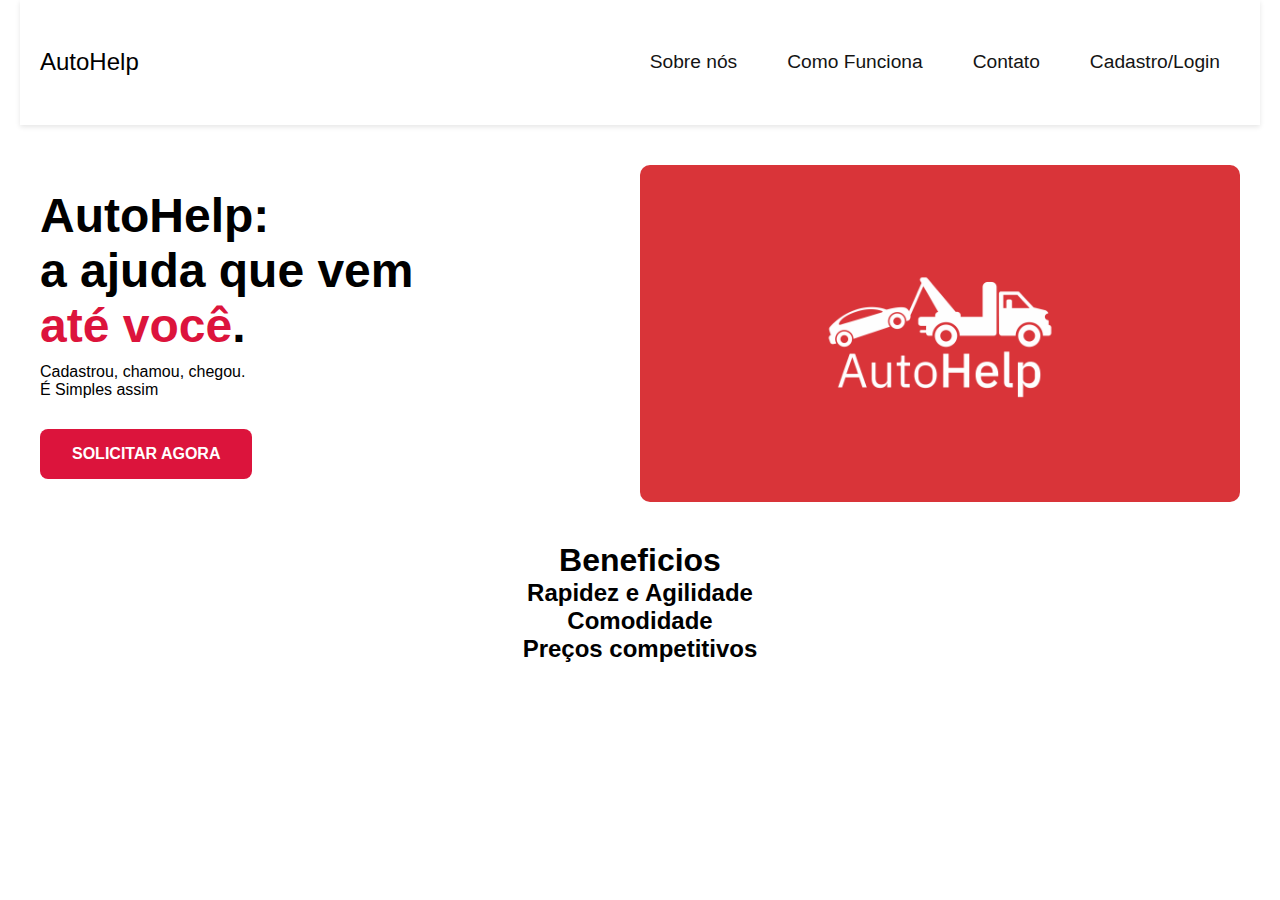
<file: index.html>
<!DOCTYPE html>
<html lang="en">

<head>
  <meta charset="UTF-8">
  <meta http-equiv="X-UA-Compatible" content="IE=edge">
  <meta name="viewport" content="width=device-width, initial-scale=1.0">

  <title>Document</title>
  <link rel="stylesheet" href="/style.css">
</head>

<body>

  <header class="header">
    <a href="" class="logo">AutoHelp</a>
    <nav>
      <ul class="header-menu">
        <li><a href="/sobrenos.html">Sobre nós</a></li>
        <li><a href="">Como Funciona</a></li>
        <li><a href="">Contato</a></li>
        <li><a href="/login.html">Cadastro/Login</a></li>
      </ul>
    </nav>
  </header>

  <main>

    <div class="grid">
      <div class="autohelp">
        <h1>AutoHelp: <br> a ajuda que vem <br> <span>até você</span>. </h1>

        <p>Cadastrou, chamou, chegou. <br> É Simples assim</p>

        <a href="/login.html" class="botao">SOLICITAR AGORA</a>
      </div>

      <div>
        <img src="/autohelp.png" alt="" width="620px" height="620px">
      </div>

    </div>

    <div class="beneficios">
      <h1>Beneficios</h1>
      <h2>Rapidez e Agilidade</h2>
      <h2>Comodidade</h2>
      <h2>Preços competitivos</h2>
    </div>
  </main>



</body>

</html>
</file>
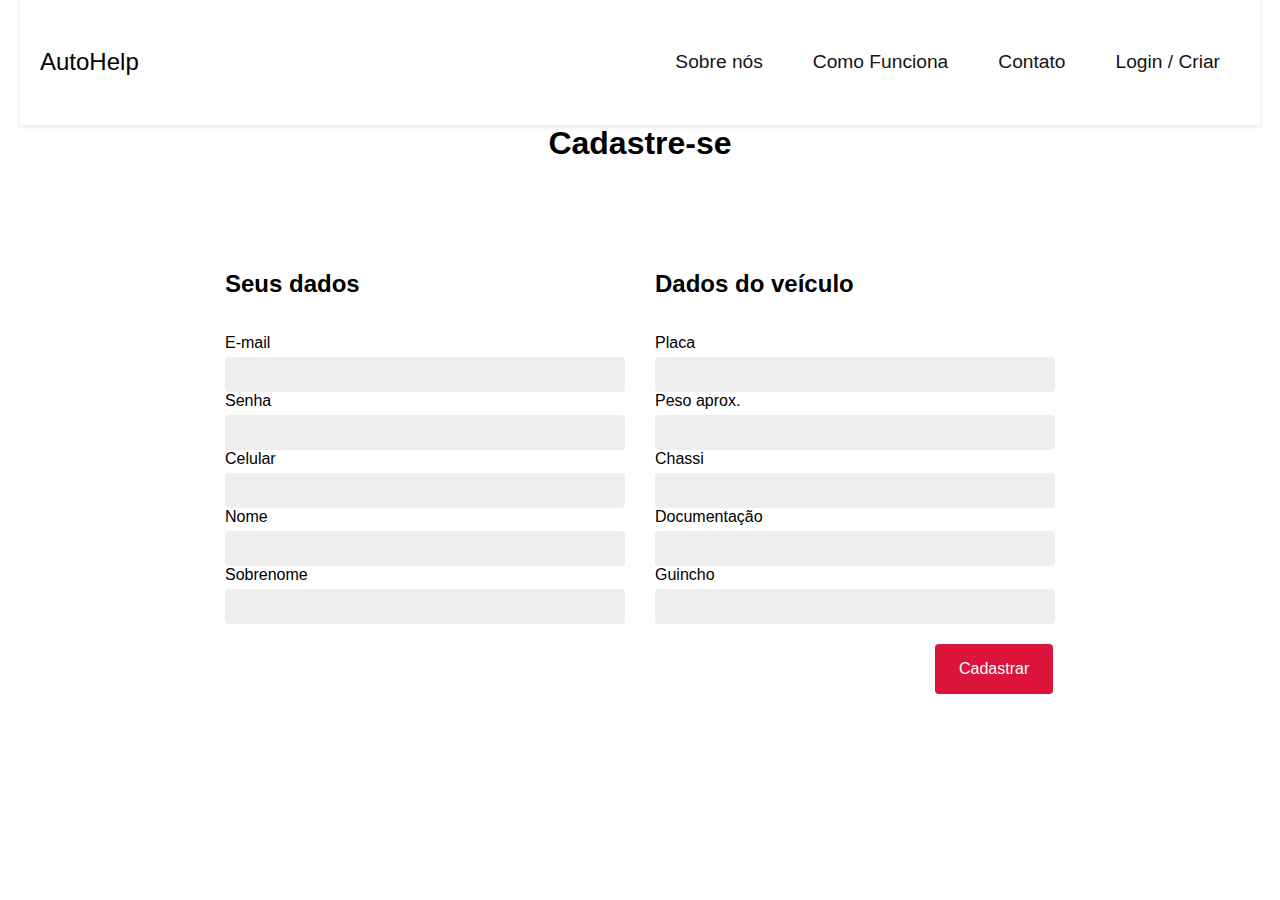
<file: cadastro.html>
<!DOCTYPE html>
<html lang="en">

<head>
  <meta charset="UTF-8">
  <meta http-equiv="X-UA-Compatible" content="IE=edge">
  <meta name="viewport" content="width=device-width, initial-scale=1.0">
  <link rel="stylesheet" href="/style.css">
  <title>Cadastro</title>
</head>

<body>
  <header class="header">
    <a href="/index.html" class="logo">AutoHelp</a>
    <nav>
      <ul class="header-menu">
        <li><a href="">Sobre nós</a></li>
        <li><a href="">Como Funciona</a></li>
        <li><a href="">Contato</a></li>
        <li><a href="/login.html" class="cadastro">Login / Criar</a></li>
      </ul>
    </nav>
  </header>


  <h1 class="cad-se">Cadastre-se</h1>
  <div class="seus-dados">
    <form action="">
      <br><br><br><br><br><br>
      <h2>Seus dados</h2>
      <br><br>
      <label for="text">E-mail</label>
      <input type="text">

      <label for="text">Senha</label>
      <input type="password">

      <label for="text">Celular</label>
      <input type="text">

      <label for="text">Nome</label>
      <input type="text">

      <label for="text">Sobrenome</label>
      <input type="text">
    </form>

    <form action="">
      <br><br><br><br><br><br>
      <h2>Dados do veículo</h2>
      <br>
      <br>
      <label for="text">Placa</label>
      <input type="text">

      <label for="text">Peso aprox.</label>
      <input type="text">

      <label for="text">Chassi</label>
      <input type="text">

      <label for="text">Documentação</label>
      <input type="text">

      <label for="text">Guincho</label>
      <input type="text">
      <button class="cadastrar-cad">Cadastrar</button>
  </div>

  </form>
</body>

</html>
</file>
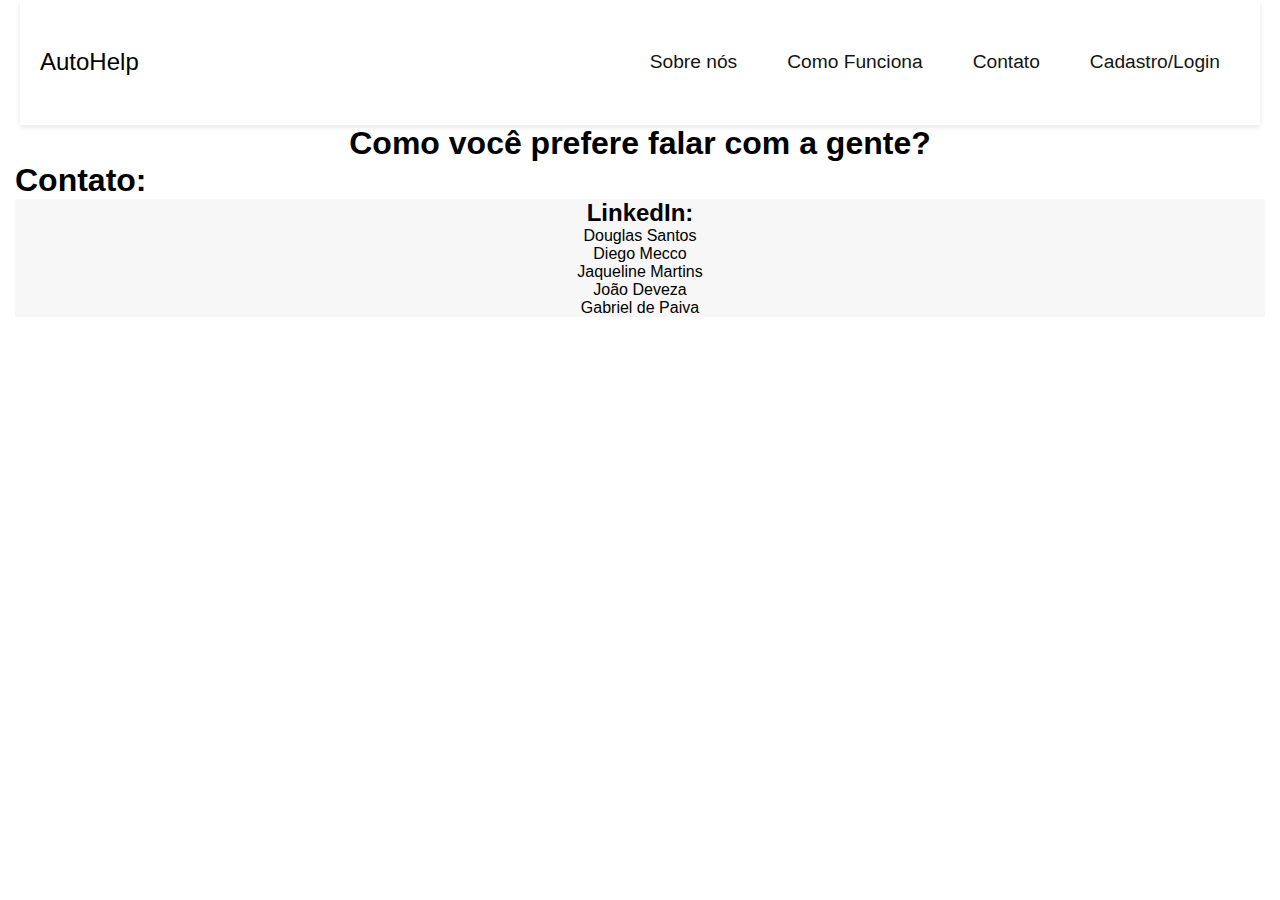
<file: contato.html>
<!DOCTYPE html>
<html lang="en">

<head>
  <meta charset="UTF-8">
  <meta http-equiv="X-UA-Compatible" content="IE=edge">
  <meta name="viewport" content="width=device-width, initial-scale=1.0">
  <link rel="stylesheet" href="/style.css">
  <title>Contato</title>
</head>

<body>
  <header class="header">
    <a href="/index.html" class="logo">AutoHelp</a>
    <nav>
      <ul class="header-menu">
        <li><a href="sobrenos.html">Sobre nós</a></li>
        <li><a href="/comofunciona.html">Como Funciona</a></li>
        <li><a href="/contato.html">Contato</a></li>
        <li><a href="login.html">Cadastro/Login</a></li>
      </ul>
    </nav>
  </header>


  <h1 class="falar">Como você prefere falar com a gente?</h1>
  <div class="container-conteudo">
    <div class="falar-conteudo">
      <h1>Contato:</h1>
      <h2 class="linkedin-sub">LinkedIn:</h2>
      <a href="https://www.linkedin.com/in/douglasjsantos/" class="linkedin-sub">Douglas Santos</a>
      <a href="https://www.linkedin.com/in/douglasjsantos/" class="linkedin-sub">Diego Mecco</a>
      <a href="https://www.linkedin.com/in/douglasjsantos/" class="linkedin-sub">Jaqueline Martins</a>
      <a href="https://www.linkedin.com/in/douglasjsantos/" class="linkedin-sub">João Deveza</a>
      <a href="https://www.linkedin.com/in/douglasjsantos/" class="linkedin-sub">Gabriel de Paiva</a>

    </div>
  </div>
</body>

</html>
</file>
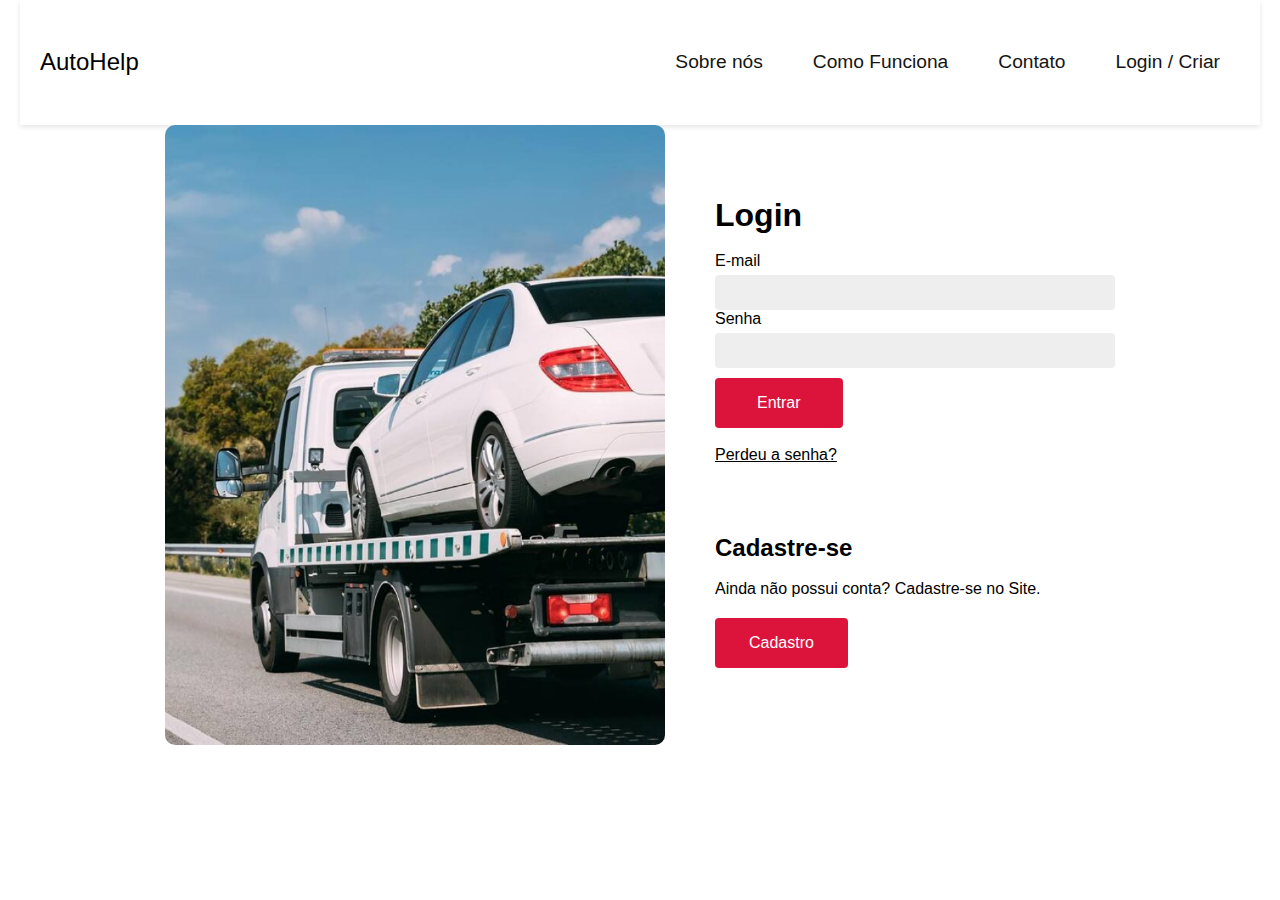
<file: login.html>
<!DOCTYPE html>
<html lang="en">

<head>
  <meta charset="UTF-8">
  <meta http-equiv="X-UA-Compatible" content="IE=edge">
  <meta name="viewport" content="width=device-width, initial-scale=1.0">
  <link rel="stylesheet" href="/style.css">
  <title>Cadastro</title>
</head>

<body>
  <header class="header">
    <a href="/index.html" class="logo">AutoHelp</a>
    <nav>
      <ul class="header-menu">
        <li><a href="">Sobre nós</a></li>
        <li><a href="">Como Funciona</a></li>
        <li><a href="">Contato</a></li>
        <li><a href="" class="cadastro">Login / Criar</a></li>
      </ul>
    </nav>
  </header>

  <main>

    <div class="container">

      <img class="imagemguinchoo" src="/auto-help-guincho.png" alt="">
      <form action="">
        <div>
          <br>
          <br>
          <br>
          <br>
          <h1>Login</h1>
          <br>
          <label for="username">E-mail</label><br>
          <input type="text">
        </div>

        <div>
          <label for="password">Senha</label><br>
          <input type="password">
        </div>
        <button class="entrar">Entrar</button>
        <br> <br>
        <a href="" class="perdeu-senha">Perdeu a senha?</a>
        <div class="cadastre">
          <h2>Cadastre-se</h2>
          <br>
          <p>Ainda não possui conta? Cadastre-se no Site.</p>
          <button> <a href="/cadastro.html">Cadastro</a></button>
        </div>
      </form>


    </div>

  </main>

</body>

</html>
</file>
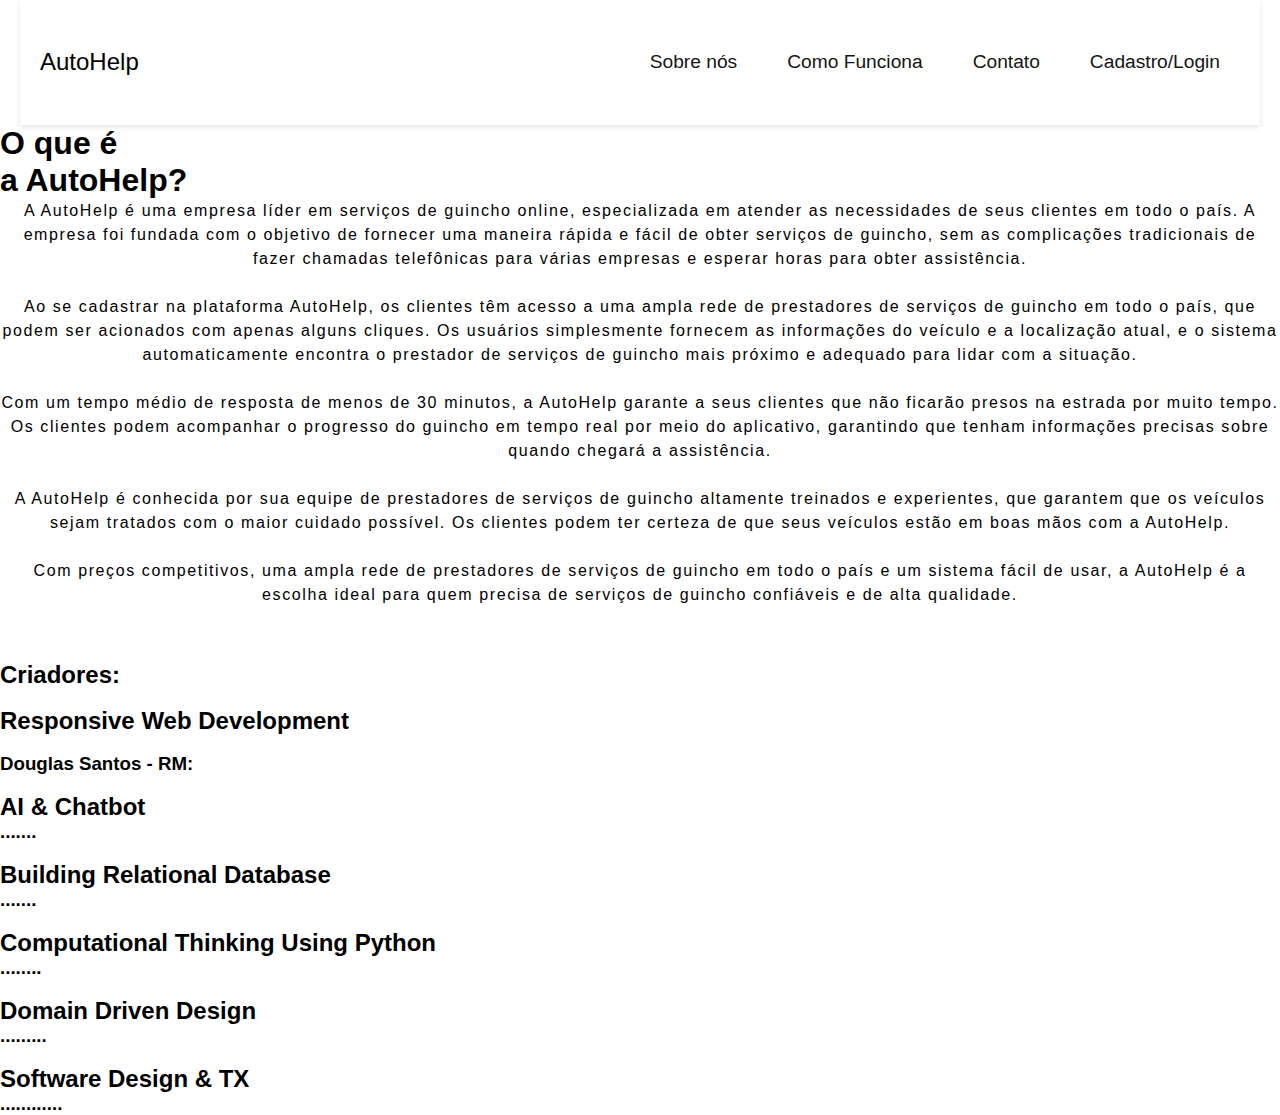
<file: sobrenos.html>
<!DOCTYPE html>
<html lang="en">

<head>
  <meta charset="UTF-8">
  <meta http-equiv="X-UA-Compatible" content="IE=edge">
  <meta name="viewport" content="width=device-width, initial-scale=1.0">
  <link rel="stylesheet" href="/style.css">
  <title>Document</title>
</head>

<body>
  <header class="header">
    <a href="/index.html" class="logo">AutoHelp</a>
    <nav>
      <ul class="header-menu">
        <li><a href="/sobrenos.html">Sobre nós</a></li>
        <li><a href="">Como Funciona</a></li>
        <li><a href="">Contato</a></li>
        <li><a href="/login.html">Cadastro/Login</a></li>
      </ul>
    </nav>
  </header>


  <main>
    <h1>O que é <br> a AutoHelp?</h1>
    <div class="o-que-e-autohelp">
      <div>
        <p>A AutoHelp é uma empresa líder em serviços de guincho online, especializada em atender as necessidades de seus clientes em todo o país. A empresa foi fundada com o objetivo de fornecer uma maneira rápida e fácil de obter serviços de guincho, sem as complicações tradicionais de fazer chamadas telefônicas para várias empresas e esperar horas para obter assistência. <br>


          <br>
          Ao se cadastrar na plataforma AutoHelp, os clientes têm acesso a uma ampla rede de prestadores de serviços de guincho em todo o país, que podem ser acionados com apenas alguns cliques. Os usuários simplesmente fornecem as informações do veículo e a localização atual, e o sistema automaticamente encontra o prestador de serviços de guincho mais próximo e adequado para lidar com a situação. <br>
          <br>
          Com um tempo médio de resposta de menos de 30 minutos, a AutoHelp garante a seus clientes que não ficarão presos na estrada por muito tempo. Os clientes podem acompanhar o progresso do guincho em tempo real por meio do aplicativo, garantindo que tenham informações precisas sobre quando chegará a assistência. <br>
          <br>
          A AutoHelp é conhecida por sua equipe de prestadores de serviços de guincho altamente treinados e experientes, que garantem que os veículos sejam tratados com o maior cuidado possível. Os clientes podem ter certeza de que seus veículos estão em boas mãos com a AutoHelp. <br>
          <br>
          Com preços competitivos, uma ampla rede de prestadores de serviços de guincho em todo o país e um sistema fácil de usar, a AutoHelp é a escolha ideal para quem precisa de serviços de guincho confiáveis e de alta qualidade.
        </p>

      </div>
    </div>
    <br><br>
    <br>
    <h2>Criadores:</h2>
    <br>
    <h2>Responsive Web Development</h2>
    <br>
    <h3>Douglas Santos - RM:</h3>
    <br>
    <h2>AI & Chatbot</h2>
    <h3>.......</h3>
    <br>
    <h2>Building Relational Database</h2>
    <h3>.......</h3>
    <br>
    <h2>Computational Thinking Using Python</h2>
    <h3>........</h3>
    <br>
    <h2>Domain Driven Design</h2>
    <h3>.........</h3>
    <br>
    <h2>Software Design & TX</h2>
    <h3>............</h3>
  </main>
</body>

</html>
</file>
<file: style.css>
* {
  padding: 0px;
  margin: 0px;
  font-family: sans-serif;
}

ul {
  margin: 0;
  padding: 0;
  list-style: none;
}

img {
  max-width: 100%;
  height: auto;
  display: block;
  border-radius: 10px;
}

.logo {
  font-weight: 500;
  font-size: 1.5rem;
  text-decoration: none;
  color: black;
}

.header {
  max-width: 1200px;
  padding: 40px 20px;
  margin: 0 auto;
  display: flex;
  justify-content: space-between;
  align-items: center;
  box-shadow: 0px 2px 5px rgba(0, 0, 0, 0.1);
}

.header-menu {
  display: flex;
  flex-wrap: wrap;
  gap: 10px;
  justify-content: center;
}

.header-menu a {
  font-size: 1.2rem;
  line-height: 1.3;
  padding: 10px 20px;
  text-decoration: none;
  color: #141414;
  display: block;
}

.grid {
  display: grid;
  grid-template-columns: 1fr 1fr;
  padding: 40px;
  justify-content: end;
  align-items: center;
  margin: 0 auto;
  max-width: 1200px;
}

.botao {
  display: inline-block;
  padding: 16px 32px;
  background-color: crimson;
  border-radius: 8px;
  text-decoration: none;
  color: white;
  margin-top: 30px;
  font-weight: bolder;
}

.autohelp h1 {
  margin-bottom: 10px;
  font-size: 3rem;
}

ul li a {
  text-decoration: none;
  position: relative;
}

a::before {
  content: "";
  position: absolute;
  width: 100%;
  height: 2px;
  bottom: 0;
  left: 0;
  background-color: crimson;
  visibility: hidden;
  transform: scaleX(0);
  transition: all 0.12s ease-in-out;
}

a:hover::before {
  visibility: visible;
  transform: scaleX(1);
}

.botao:hover {
  background-color: #8b0000;
}

span {
  color: crimson;
  font-weight: unset;
}

.cadastre {
  margin-top: 70px;
  /* border: 1px solid black; */
}

/* Decorações de Login */
input[type="text"] {
  width: 400px;
  height: 35px;
  border-radius: 4px;
  border: none;
  background-color: #eeeeee;
  margin-top: 5px;
}

input[type="password"] {
  width: 400px;
  height: 35px;
  border-radius: 4px;
  border: none;
  background-color: #eeeeee;
  margin-top: 5px;
}

/* Botão de entrar */
.entrar {
  padding: 16px 42px;
  font-size: 16px;
  margin-top: 10px;
  background-color: crimson;
  border-radius: 4px;
  border: none;
  color: white;
  font-weight: 300;
  cursor: pointer;
}

.entrar:hover {
  background-color: #8b0000;
}

.cadastre button {
  display: block;
  padding: 16px 24px;
  font-size: 1rem;
  background-color: crimson;
  border-radius: 4px;
  border: none;
  color: white;
  cursor: pointer;
  margin-top: 20px;
}

.cadastre button:hover {
  background-color: #8b0000;
}

.cadastre a {
  text-decoration: none;
  padding: 10px;
  color: white;
}

.perdeu-senha {
  text-decoration: underline;
  margin-top: 10px;
  color: black;
}

.container {
  color: 1px solid red;
  display: flex;
  justify-content: center;
  gap: 50px;
}

.imagemguinchoo {
  width: 500px;
}

.beneficios {
  text-align: center;
}

.seus-dados label,
input {
  display: block;
}

.seus-dados {
  display: flex;
  gap: 30px;
  justify-content: center;
}

.cad-se {
  text-align: center;
}

.cadastrar-cad {
  display: block;
  padding: 16px 24px;
  font-size: 1rem;
  background-color: crimson;
  border-radius: 4px;
  border: none;
  color: white;
  cursor: pointer;
  margin-top: 20px;
  position: relative;
  left: 280px;
}

.o-que-e-autohelp {
  letter-spacing: 0.1em;
  line-height: 1.5;
  text-align: center;
}

.h1-autohelp {
  text-align: center;
}

.criadores {
  text-align: center;
}

.criadores h2 {
  color: red;
}

.criadores {
  display: flex;
  gap: 10px;
  justify-content: center;
}

.criadores img {
  max-width: 200px;
}

.criadores img:hover {
  transition: transform 0.2s ease-in-out;
  transform: scale(1.1);
}

.grupo-autohelp {
  text-align: center;
}

.nome {
  text-align: center;
}

.linkedin {
  color: red;
  text-align: center;
}

.linkedin-sub {
  text-decoration: none;
  display: block;
  color: black;
  background-color: #f7f7f7;
  text-align: center;
}

.comofunciona {
  display: flex;
  display: flex;
  justify-content: center;
}

.falar {
  text-align: center;
}

.falar-conteudo {
  width: 1250px;
  height: 600px;
}

.container-conteudo {
  display: flex;
  justify-content: center;
}

.comofuncionasub {
  width: 1250px;
}

.comofuncionah1 {
  text-align: center;
}
</file>
